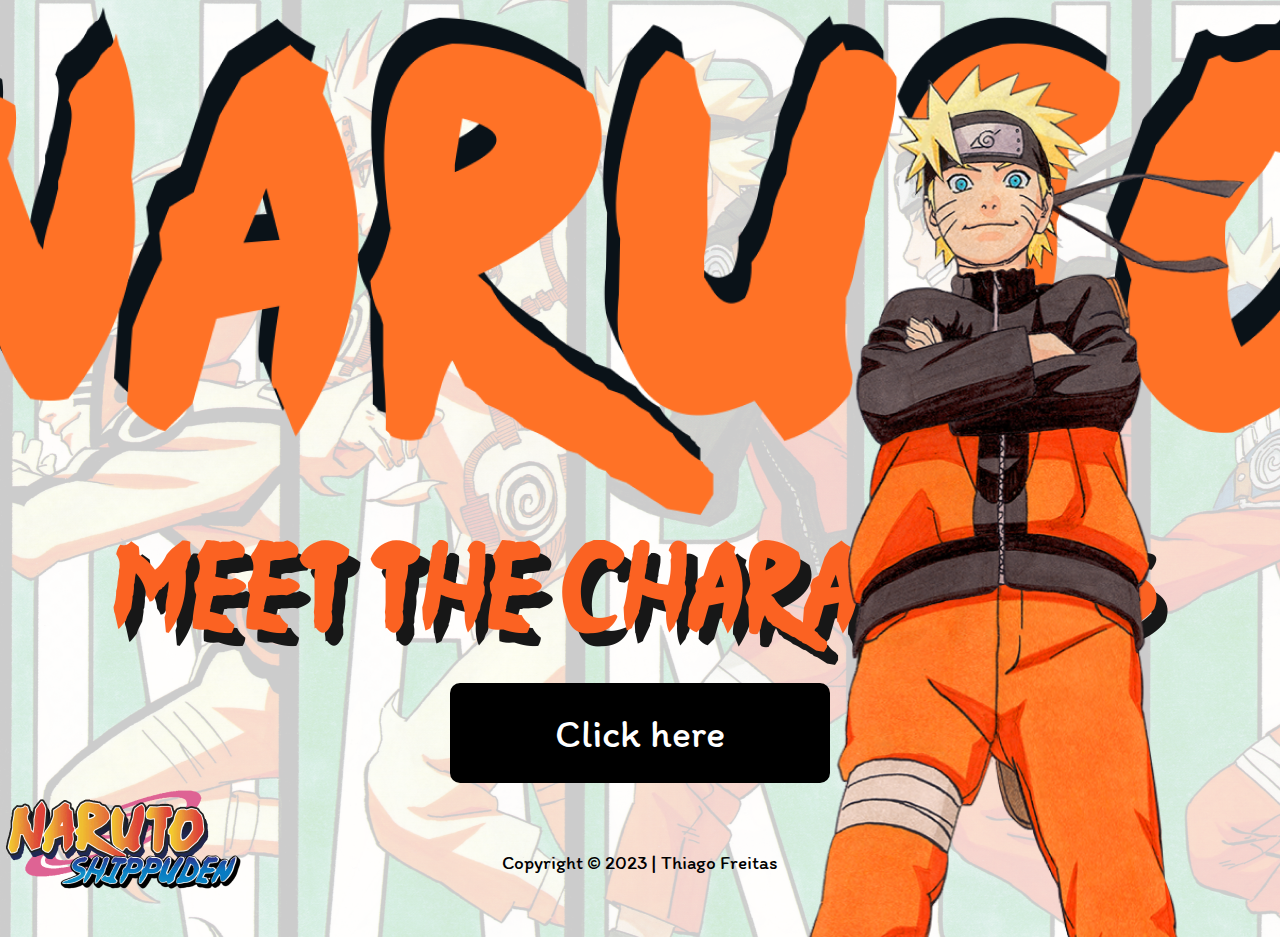
<file: index.html>
<!DOCTYPE html>
<html lang="pt-br">
<head>
    <meta charset="UTF-8">
    <meta http-equiv="X-UA-Compatible" content="IE=edge">
    <link rel="preconnect" href="https://fonts.googleapis.com">
    <link rel="preconnect" href="https://fonts.gstatic.com" crossorigin>
    <link href="https://fonts.googleapis.com/css2?family=Dancing+Script:wght@700&family=Itim&display=swap" rel="stylesheet">
    <meta name="viewport" content="width=device-width, initial-scale=1.0">
    <link rel="stylesheet" href="./css/reset.css">
    <link rel="stylesheet" href="./css/style.css">
    <script src="./js/components/footer.js" defer type="module"></script>
    <script src="./js/components/main.js" defer type="module"></script>
    <title>Naruto</title>
</head>
<body>
    <main-naruto imagem_logo="./img/title.png" imagem_meet="./img/meet.png" imagem_naruto="./img/naruto.png" container_button="Click here"></main-naruto>
    <footer-naruto imagem_logo="../img/footer.png" text_copyright="Copyright © 2023 | Thiago Freitas"></footer-naruto>
</body>
</html>
</file>
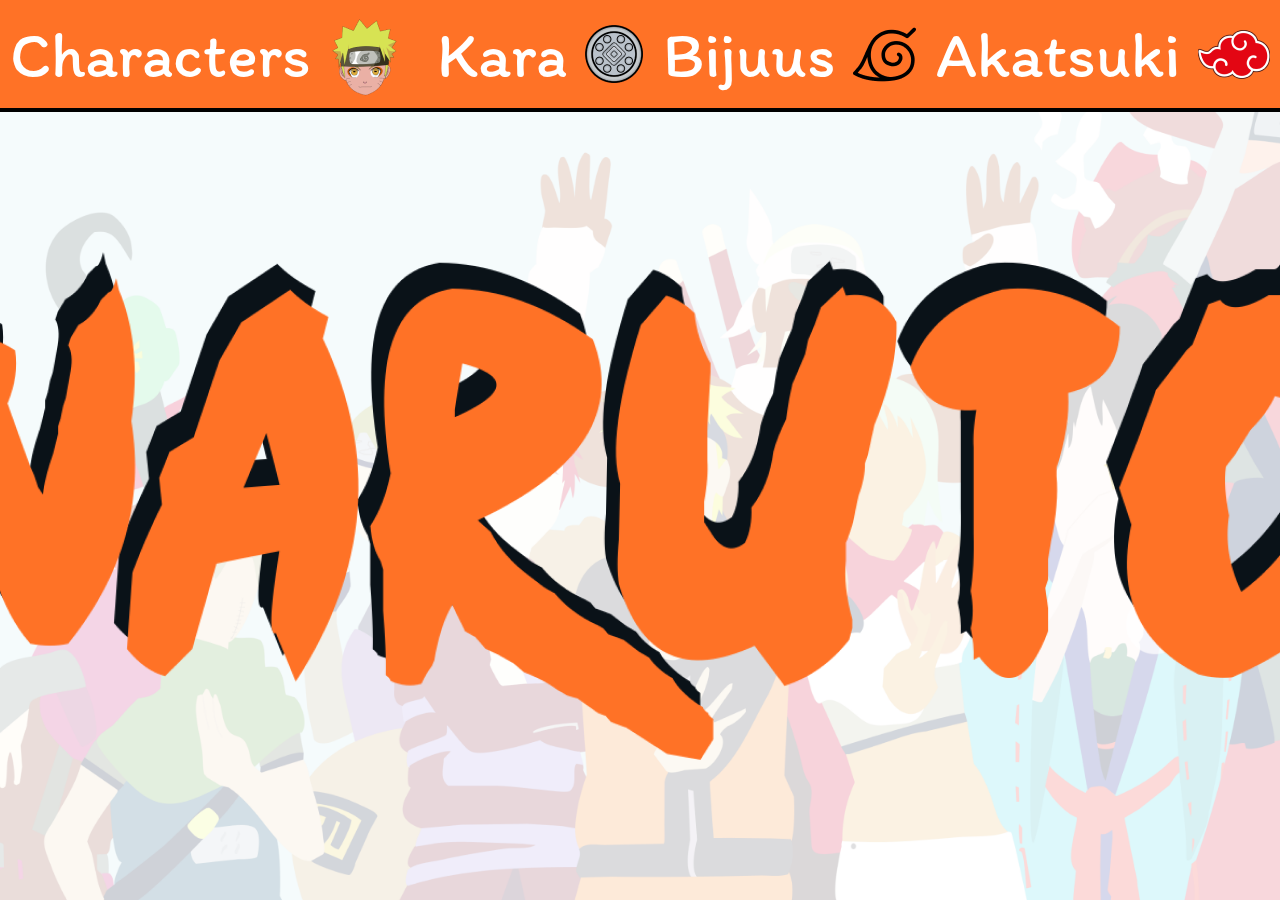
<file: pages/home.html>
<!DOCTYPE html>
<html lang="pt-br">
<head>
    <meta charset="UTF-8">
    <meta http-equiv="X-UA-Compatible" content="IE=edge">
    <link rel="preconnect" href="https://fonts.googleapis.com">
    <link rel="preconnect" href="https://fonts.gstatic.com" crossorigin>
    <link href="https://fonts.googleapis.com/css2?family=Dancing+Script:wght@700&family=Itim&display=swap" rel="stylesheet">
    <meta name="viewport" content="width=device-width, initial-scale=1.0">
    <link rel="stylesheet" href="../css/reset.css">
    <link rel="stylesheet" href="../css/home.css">
    <script src="../js/router.js" defer type="module"></script>
    <title>Home</title>
</head>
<body>
    <header>
        <nav class="menu-container">
            <li>
                <a href="/characters" onclick="route()" class="button-menu">
                    Characters
                    <img src="../img/character.png" alt="Icone do naruto" class="icon">
                </a>
            </li>
            <li>
                <a href="/kara" onclick="route()" class="button-menu">
                    Kara
                    <img src="../img/kara.png" alt="Simbolo da Kara" class="icon">
                </a>
            </li>
            <li>
                <a href="/bijuus" onclick="route()" class="button-menu">
                    Bijuus
                    <img src="../img/konoha.png" alt="Simbolo da aldeia" class="icon">
                </a>
            </li>
            <li>
                <a href="/akatsuki" onclick="route()" class="button-menu">
                    Akatsuki
                    <img src="../img/akatsuki.png" alt="Simbolo da Akatsuki" class="icon">
                </a>
            </li>
        </nav>
    </header>
    <main id="root">
        <img src="../img/title.png" alt="Titulo" class="title">
    </main>
</body>
</html>
</file>
<file: css/style.css>
body{
    height: 100vh;
    background-image: url(../img/background1.png);
    display: flex;
    flex-direction: column;
    justify-content: space-evenly;
}
</file>
<file: css/home.css>
body{
    height: 100vh;
    background-image: url(../img/background2.png);
    background-repeat: no-repeat;
    background-size: cover;
}
header{
    width: 100%;
    height: 112px;
    background-color: #FF7226;
    border-bottom: 4px solid #000000;
    color: #fff;
    font-family: 'Itim';
    font-size: 4rem;
    display: flex;
}
.menu-container{
    display: flex;
    width: 100%;
    align-items: center;
    justify-content: space-around;
}
.menu-container li a{
    display: flex;
    align-items: center;
    gap: 18px;
    transition: .2s;
}
.menu-container li a:hover{
    transform: scale(1.1);
}
main{
    display: flex;
    justify-content: center;
    align-items: center;
    height: calc(100% - 112px);
}
/* MOBILE */
@media (max-width:640px){   
    header{
        font-size: 1.2rem;
    }
    .menu-container li a{
        gap: 4px;
        flex-direction: column;
    }
    .icon{
        width: 32px;
    }
    .title{
        width: 360px;
    }
}
</file>
